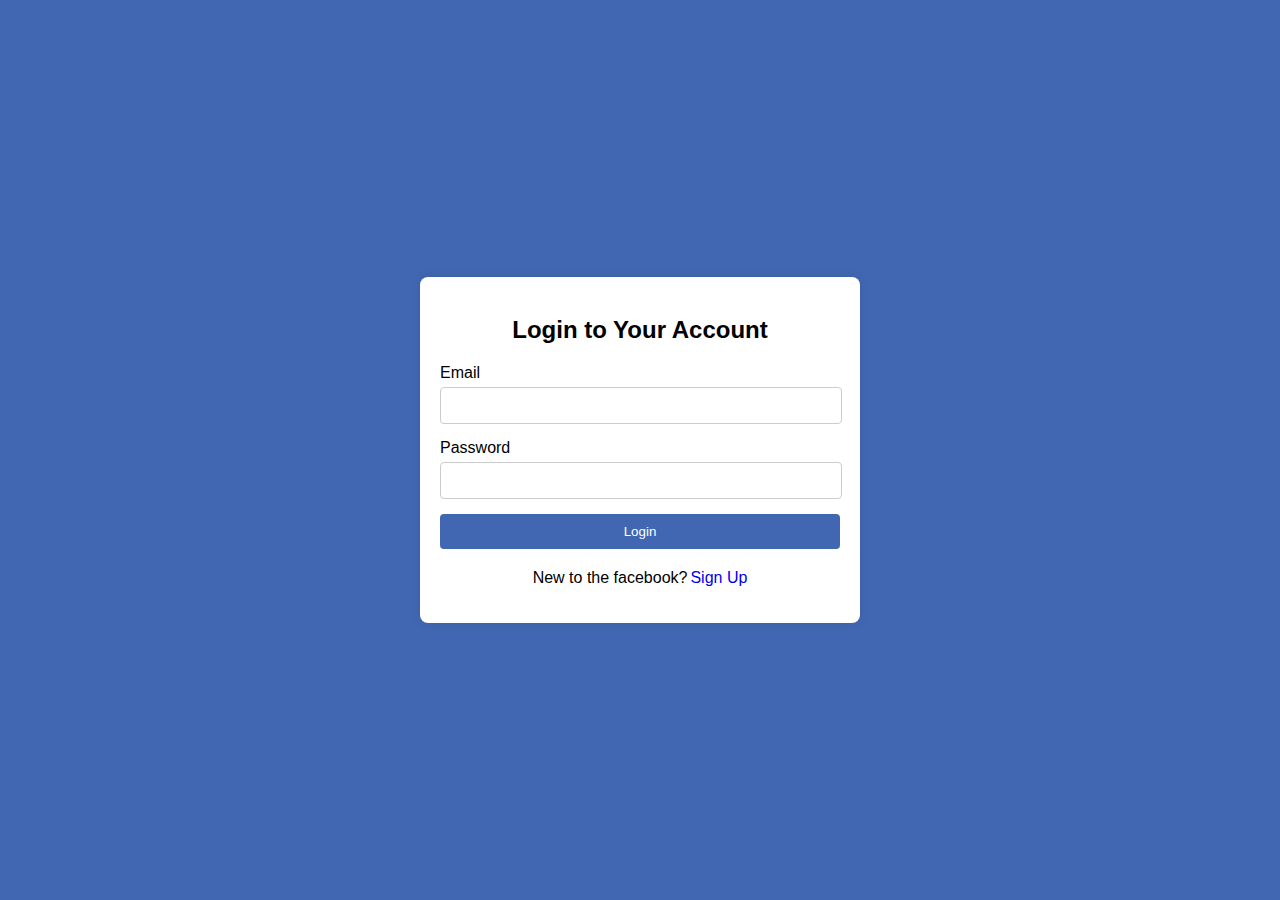
<file: index.html>
<!DOCTYPE html>
<html lang="en">
  <head>
    <meta charset="UTF-8" />
    <meta name="viewport" content="width=device-width, initial-scale=1.0" />
    <title>Login</title>
    <link rel="stylesheet" href="styles.css" />
  </head>
  <body>
    <div class="container">
      <div class="login-form">
        <h2>Login to Your Account</h2>
        <form action="#">
          <label for="email">Email</label>
          <input type="text" placeholder="Email or Phone Number" required />

          <label for="password">Password</label>
          <input type="password" placeholder="Password" required />

          <button type="submit">Login</button>
        </form>
        <p>New to the facebook? <a href="register.html">Sign Up</a></p>
      </div>
    </div>
  </body>
</html>
</file>
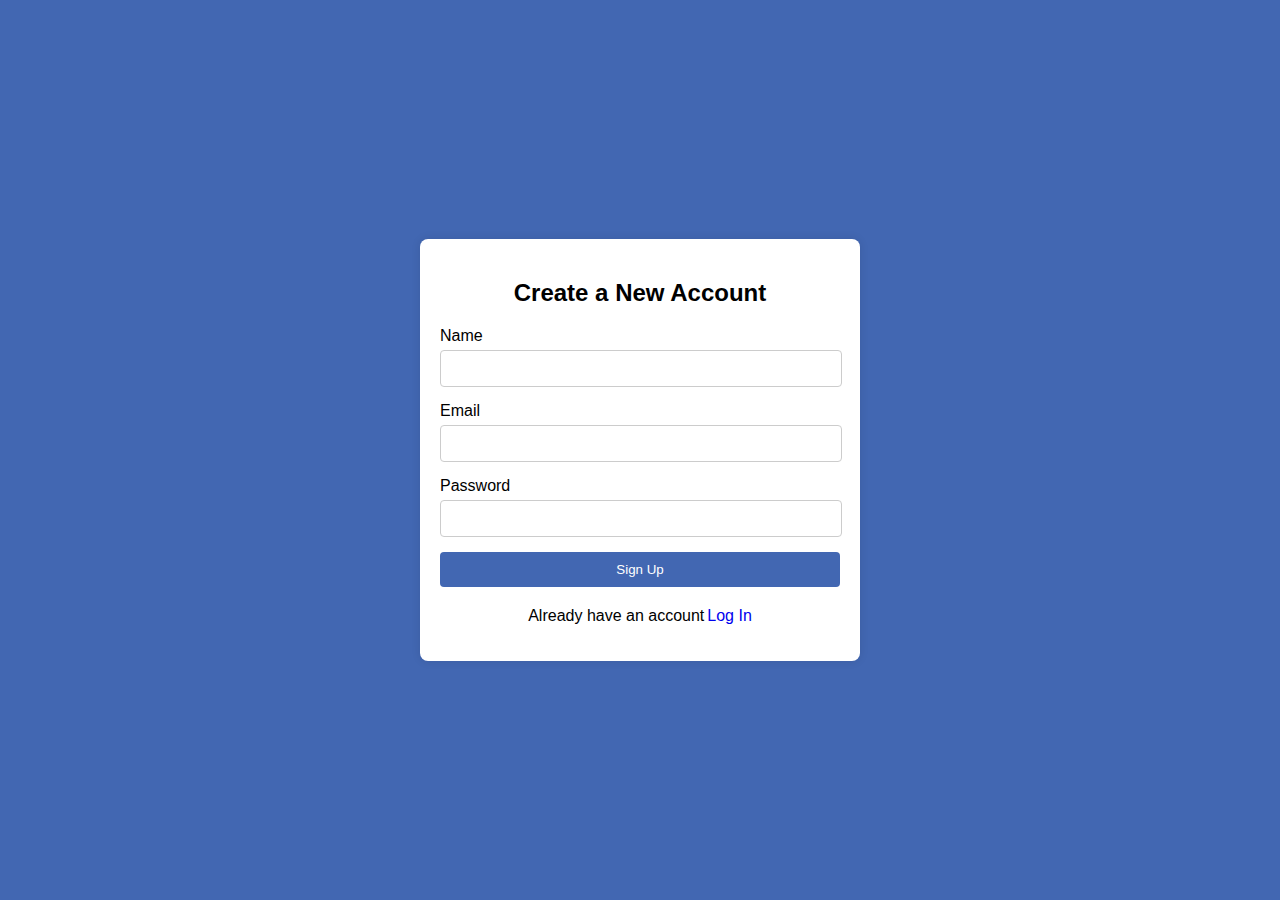
<file: register.html>
<!DOCTYPE html>
<html lang="en">
  <head>
    <meta charset="UTF-8" />
    <meta name="viewport" content="width=device-width, initial-scale=1.0" />
    <title>Sign Up</title>
    <link rel="stylesheet" href="styles.css" />
  </head>
  <body>
    <div class="container">
      <div class="signup-form">
        <h2>Create a New Account</h2>
        <form action="#">
          <label for="firstName">Name</label>
          <input type="text" id="name" required />

          <label for="email">Email</label>
          <input type="text" id="email" required />

          <label for="password">Password</label>
          <input type="password" id="password" required />

          <button type="submit">Sign Up</button>
          <p class="">
            Already have an account <a href="login.html">Log In</a>
          </p>
        </form>
      </div>
    </div>
  </body>
</html>
</file>
<file: styles.css>
body {
    font-family: 'Roboto', sans-serif;
    /* Roboto font */
    background-color: #4267B2;
    /* Facebook blue background color */
    display: flex;
    justify-content: center;
    align-items: center;
    height: 100vh;
    margin: 0;
}

.container {
    background-color: #ffffff;
    padding: 20px;
    border-radius: 8px;
    box-shadow: 0 0 10px rgba(0, 0, 0, 0.1);
}

.login-form,
.signup-form {
    text-align: center;
    min-width: 400px;
    max-width: 400px;
    margin: 0 auto;
}

h2 {
    margin-bottom: 20px;
}

form {
    text-align: left;
}

form label {
    display: block;
    margin-bottom: 5px;
}

form input {
    max-width: 95%;
    /* Limit the maximum width */
    width: 100%;
    padding: 10px;
    margin-bottom: 15px;
    border: 1px solid #ccc;
    border-radius: 4px;
}

/* Hide placeholders */
form input::placeholder {
    color: transparent;
}

form button {
    width: 100%;
    padding: 10px;
    background-color: #4267B2;
    /* Updated button color */
    color: #fff;
    border: none;
    border-radius: 4px;
    cursor: pointer;
}

p {
    margin-top: 20px;
    display: flex;
    justify-content: center;
}

.create-account {
    background-color: #4267B2;
    /* Updated button color */
    color: #fff;
    border: none;
    padding: 10px;
    border-radius: 4px;
    cursor: pointer;
    width: 100%;
}

a:visited {
    text-decoration: none;
    color: #4267B2;
}

a {
    padding-left: 3px;
    text-decoration: none;
}
</file>
